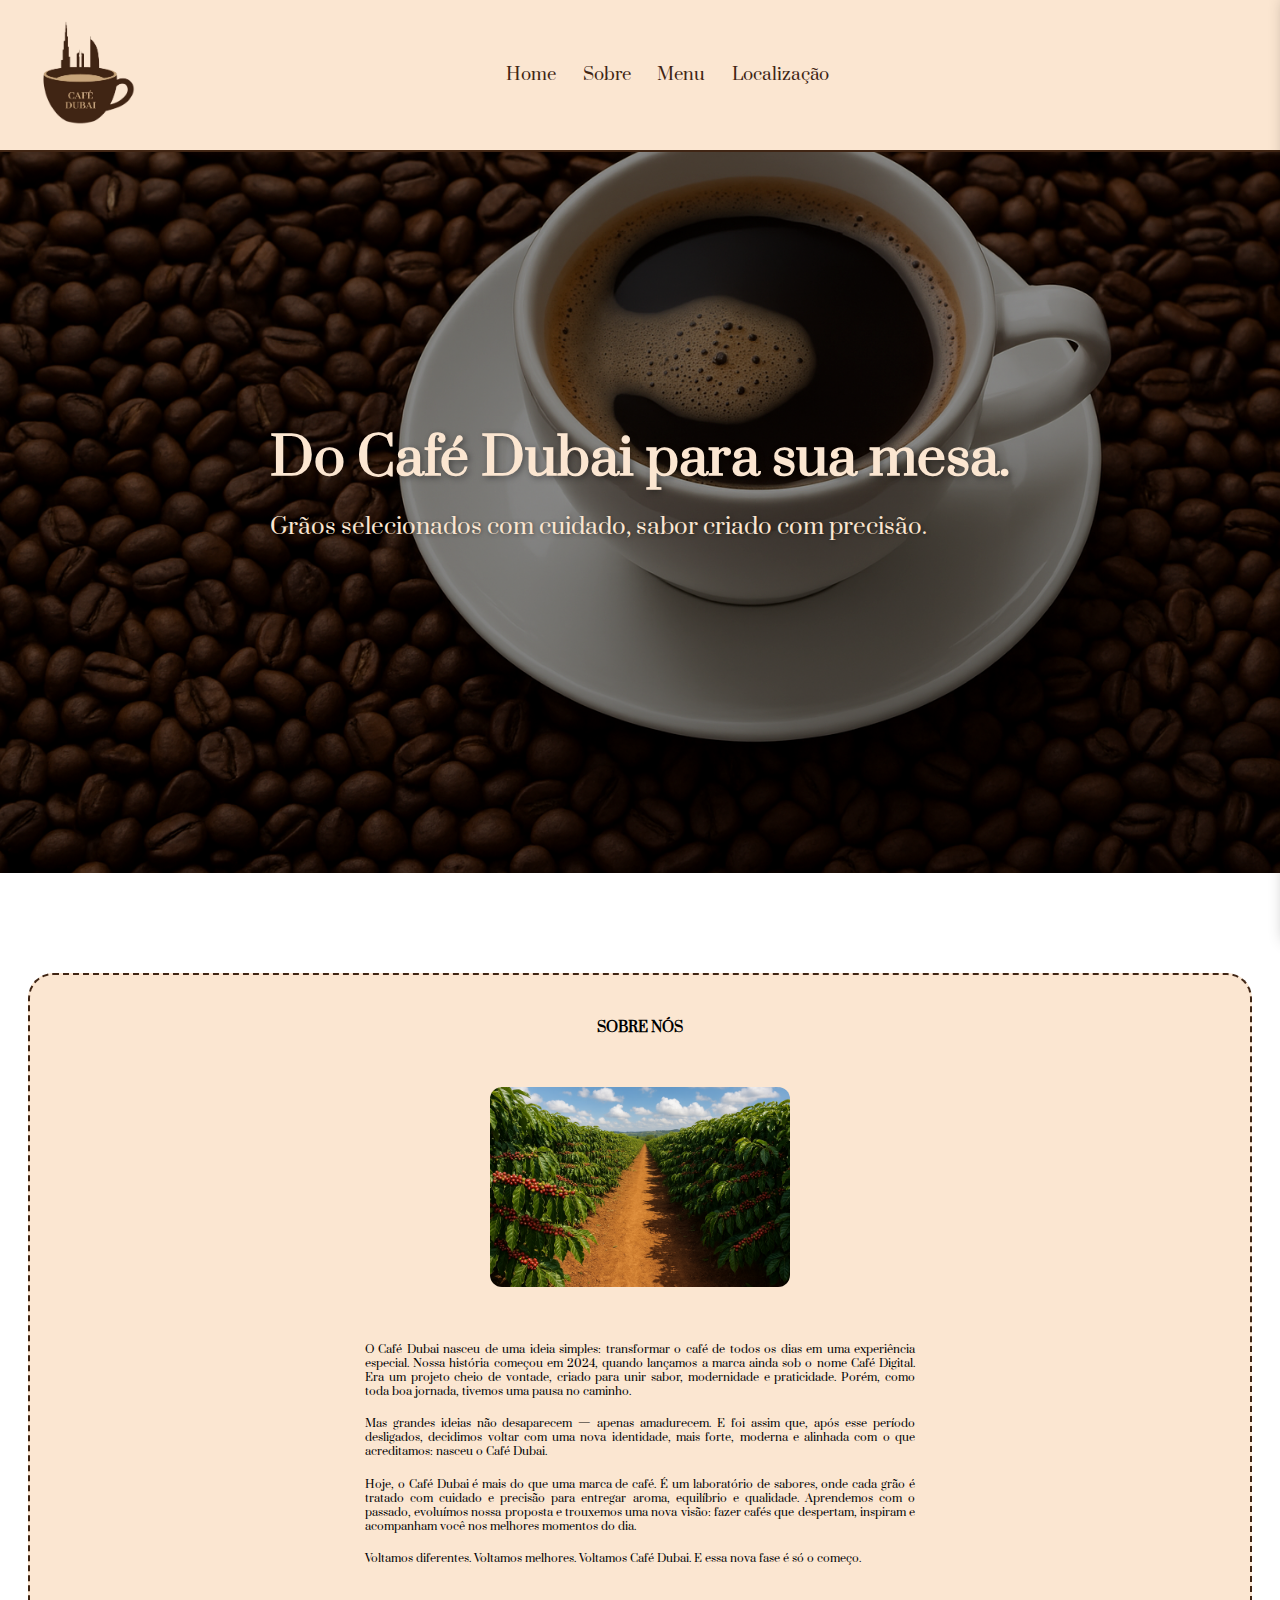
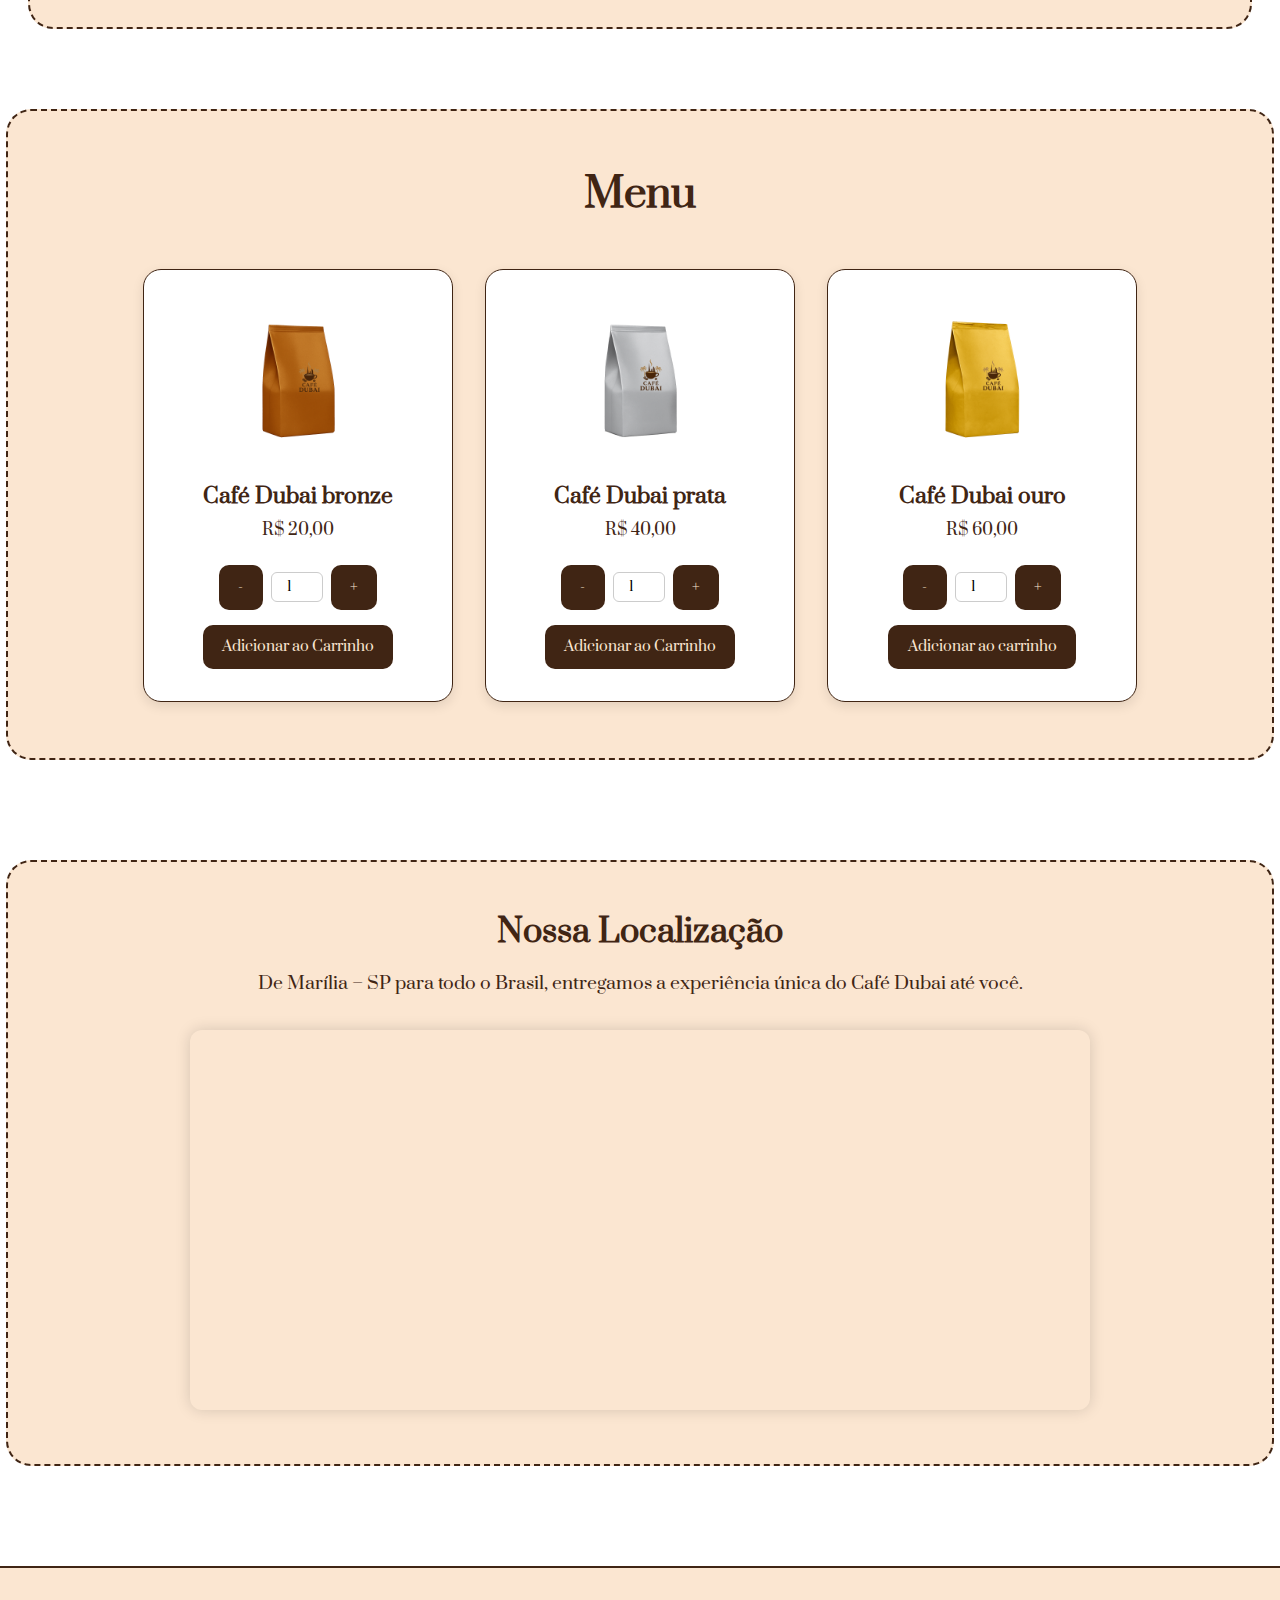
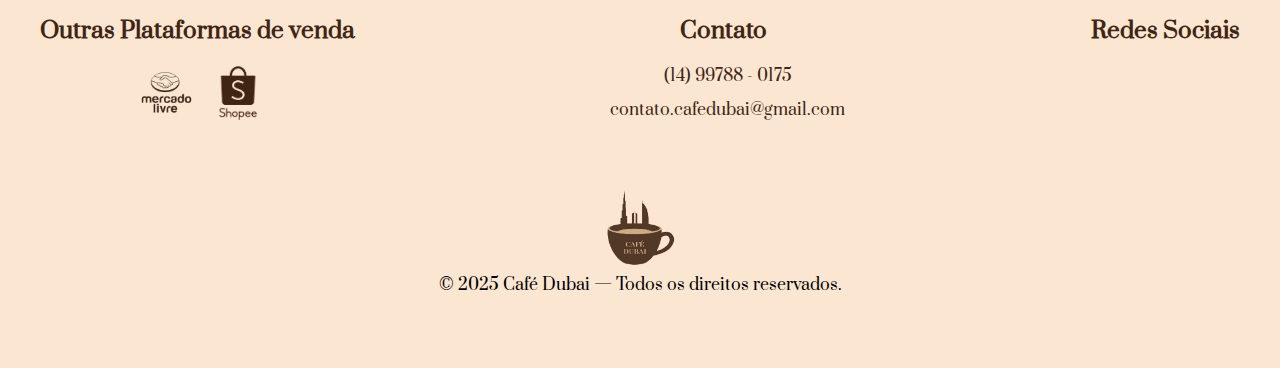
<file: index.html>
<!DOCTYPE html>
<html lang="pt-br">

<head>
    <meta charset="UTF-8">
    <meta name="viewport" content="width=device-width, initial-scale=1.0">
    <link rel='stylesheet'
        href='https://cdn-uicons.flaticon.com/3.0.0/uicons-bold-straight/css/uicons-bold-straight.css'>
    <link rel='stylesheet' href='https://cdn-uicons.flaticon.com/3.0.0/uicons-bold-rounded/css/uicons-bold-rounded.css'>
    <link rel='stylesheet' href='https://cdn-uicons.flaticon.com/3.0.0/uicons-brands/css/uicons-brands.css'>
    <link rel="stylesheet" href="./css/styles.css">
    <link rel="icon" href="./img/logo-com-fundo.jpeg">
    <link rel="preconnect" href="https://fonts.googleapis.com">
    <link rel="preconnect" href="https://fonts.gstatic.com" crossorigin>

    <link
        href="https://fonts.googleapis.com/css2?family=Kdam+Thmor+Pro&family=Noto+Serif+KR:wght@200..900&family=Oswald:wght@200..700&family=Poppins:ital,wght@0,100;0,200;0,300;0,400;0,500;0,600;0,700;0,800;0,900;1,100;1,200;1,300;1,400;1,500;1,600;1,700;1,800;1,900&family=Prata&family=Roboto:ital,wdth,wght@0,75..100,100..900;1,75..100,100..900&display=swap"
        rel="stylesheet">
    <title>Café Dubai</title>


</head>

<body>
    <header>
        <div class="header-container">
            <!-- Menu Hambúrguer - PRIMEIRO (esquerda) -->
            <button class="menu-toggle" aria-label="Abrir menu">
                <i class="fi fi-br-menu-burger"></i>
            </button>

            <!-- Logo - SEGUNDO (centro) -->
            <a href="#" class="logo">
                <img src="./img/logo.png" alt="logo">
            </a>

            <!-- Navbar - TERCEIRO -->
            <nav class="navbar">
                <a href="#home">Home</a>
                <a href="#sobre">Sobre</a>
                <a href="#menu">Menu</a>
                <a href="#localizacao">Localização</a>
            </nav>

            <!-- Ícones - QUARTO (direita) -->
            <div class="icons">
                <i class="fi fi-bs-search" id="openSearch"></i>
                <i class="fi fi-br-shopping-cart"></i>
                <div class="search-bar" id="searchBar">
                    <input type="text" placeholder="Buscar café..." id="searchInput">
                    <button id="closeSearch">X</button>
                </div>
            </div>
        </div>

        <div class="menu-overlay"></div>
    </header>


    <div class="home-container">
        <section id="home">
            <div class="content">
                <h3>Do Café Dubai para sua mesa.</h3>
                <p>Grãos selecionados com cuidado, sabor criado com precisão.</p>
            </div>
        </section>
    </div>


    <section class="sobre" id="sobre">
        <div class="about-content">
            <h3>Sobre Nós</h3>
            <img src="./img/Plantil Café.png" alt="Plantação de Café">

            <p>O Café Dubai nasceu de uma ideia simples: transformar o café de todos os dias em uma experiência
                especial.
                Nossa história começou em 2024, quando lançamos a marca ainda sob o nome Café Digital. Era um projeto
                cheio
                de vontade, criado para unir sabor, modernidade e praticidade. Porém, como toda boa jornada, tivemos uma
                pausa no caminho.</p>
            <p>Mas grandes ideias não desaparecem — apenas amadurecem. E foi assim que, após esse período desligados,
                decidimos voltar com uma nova identidade, mais forte, moderna e alinhada com o que acreditamos: nasceu o
                Café Dubai.</p>
            <p>Hoje, o Café Dubai é mais do que uma marca de café. É um laboratório de sabores, onde cada grão é tratado
                com
                cuidado e precisão para entregar aroma, equilíbrio e qualidade. Aprendemos com o passado, evoluímos
                nossa
                proposta e trouxemos uma nova visão: fazer cafés que despertam, inspiram e acompanham você nos melhores
                momentos do dia.</p>
            <p>Voltamos diferentes. Voltamos melhores. Voltamos Café Dubai. E essa nova fase é só o começo.</p>
        </div>
    </section>


    <section class="menu" id="menu">

        <h2>Menu</h2>

        <div class="menu-container">
            <div class="menu-card">
                <img src="./img/pacote-bronze.png" alt="Café Lab bronze">
                <h3>Café Dubai bronze</h3>
                <p class="price">R$ 20,00</p>
                <div class="qty-box">
                    <button class="qty-btn minus">-</button>
                    <input type="number" value="1" min="1" class="qty-input">
                    <button class="qty-btn plus">+</button>
                </div>
                <button class="add-to-cart">Adicionar ao Carrinho</button>
            </div>


            <div class="menu-card">
                <img src="./img/pacote-prata.png" alt="Café Lab prata">
                <h3>Café Dubai prata</h3>
                <p class="price">R$ 40,00</p>
                <div class="qty-box">
                    <button class="qty-btn minus">-</button>
                    <input type="number" value="1" min="1" class="qty-input">
                    <button class="qty-btn plus">+</button>
                </div>
                <button class="add-to-cart">Adicionar ao Carrinho</button>
            </div>

            <div class="menu-card">
                <img src="./img/pacote-ouro.png" alt="Café Lab ouro">
                <h3>Café Dubai ouro</h3>
                <p class="price">R$ 60,00</p>
                <div class="qty-box">
                    <button class="qty-btn minus">-</button>
                    <input type="number" value="1" min="1" class="qty-input">
                    <button class="qty-btn plus">+</button>
                </div>
                <button class="add-to-cart">Adicionar ao carrinho</button>
            </div>
        </div>
    </section>


    <section class="localizacao" id="localizacao">
        <div class="localizacao-container">
            <h2>Nossa Localização</h2>

            <p>De Marília – SP para todo o Brasil, entregamos a experiência única do Café Dubai até você.</p>

            <iframe
                src="https://www.google.com/maps/embed?pb=!1m18!1m12!1m3!1d334594.5157708605!2d-50.16512958224463!3d-22.09613908947399!2m3!1f0!2f0!3f0!3m2!1i1024!2i768!4f13.1!3m3!1m2!1s0x94bfd72c62b64a63%3A0xa6490d177f5adcfa!2zTWFyw61saWEsIFNQ!5e0!3m2!1spt-BR!2sbr!4v1764175439689!5m2!1spt-BR!2sbr"
                width="600" height="450" style="border:0;" allowfullscreen="" loading="lazy"
                referrerpolicy="no-referrer-when-downgrade"></iframe>
        </div>
    </section>


    <footer class="footer">
        <div class="footer-container">

            <div class="footer-col">
                <h4>Outras Plataformas de venda</h4>
                <div class="footer-icons">
                    <a href="#" class="icon-wrapper mercado">
                        <img src="./img/mercado-livre.png" class="img-default">
                        <img src="./img/mercado-livre-hover.png" class="img-hover">
                    </a>

                    <a href="#" class="icon-wrapper shopee">
                        <img src="./img/shopee.png" class="img-default">
                        <img src="./img/shopee-hover.png" class="img-hover">
                    </a>

                    <!-- <a href="#" class="icon-wrapper ifood">
                        <img src="./img/ifood.png" class="img-default">
                        <img src="./img/ifood-hover.png" class="img-hover">
                    </a> -->
                </div>

            </div>

            <div class="footer-col">
                <h4>Contato</h4>

                <div class="contact-item">
                    <i class="fi fi-br-phone-call"></i>
                    <p>(14) 99788 - 0175</p>
                </div>

                <div class="contact-item">
                    <i class="fi fi-br-envelope"></i>
                    <p>contato.cafedubai@gmail.com</p>
                </div>
            </div>

            <div class="footer-col">
                <h4>Redes Sociais</h4>

                <div class="footer-icons">
                    <a href="https://api.whatsapp.com/send/?phone=5514997880175&text=Ol%C3%A1%21+Fiquei+interessado+no+Caf%C3%A9+Dubai&type=phone_number&app_absent=0"><i class="fi fi-brands-whatsapp"></i></a>
                    <a href="https://www.instagram.com/dubai.cafe_ofc/"><i class="fi fi-brands-instagram"></i></a>
                    <a href="https://www.tiktok.com/@cafedubai_ofc?_r=1&_t=ZM-923zu8MZ0MS"><i class="fi fi-brands-tik-tok"></i></a>
                    <a href="https://youtube.com/@cafedubaiofc?si=sKdtG5QUt9GwKh3s"><i class="fi fi-brands-youtube"></i></a>
                </div>
            </div>

        </div>

        <div class="footer-bottom">
            <img src="./img/logo.png" alt="Logo Café Dubai" class="footer-logo">
            <p>&copy; 2025 Café Dubai — Todos os direitos reservados.</p>
        </div>
    </footer>

    <div id="overlay"></div>

    <div id="cartModal" class="cart-modal">
        <h2>Carrinho</h2>
        <button id="closeCart" class="close-btn">X</button>

        <ul id="cartList" class="cart-list"></ul>

        <button id="checkoutBtn" class="checkout-btn disabled">Finalizar Compra</button>

        <!-- Modal - Dados do Cliente -->
        <div id="checkoutModal" class="client-modal">
            <div class="client-modal-content">
                <span class="close-client">&times;</span>
                <h2>Dados para Nota Fiscal</h2>

                <form id="clientDataForm">

                    <label>Nome Completo</label>
                    <input type="text" id="nomeCompleto" required>

                    <label>CPF</label>
                    <input type="text" id="cpf" required>

                    <label>Celular</label>
                    <input type="text" id="celular" required>

                    <label>CEP</label>
                    <input type="text" id="cep" maxlength="9" required>

                    <label>Endereço</label>
                    <input type="text" id="endereco" required>

                    <label>Número</label>
                    <input type="text" id="numero" required>

                    <label>Bairro</label>
                    <input type="text" id="bairro" required>

                    <label>Cidade</label>
                    <input type="text" id="cidade" required>

                    <label>Estado</label>
                    <select id="estado" required>
                        <option value="">Selecione</option>
                        <option value="AC">AC</option>
                        <option value="AL">AL</option>
                        <option value="AP">AP</option>
                        <option value="AM">AM</option>
                        <option value="BA">BA</option>
                        <option value="CE">CE</option>
                        <option value="DF">DF</option>
                        <option value="ES">ES</option>
                        <option value="GO">GO</option>
                        <option value="MA">MA</option>
                        <option value="MT">MT</option>
                        <option value="MS">MS</option>
                        <option value="MG">MG</option>
                        <option value="PA">PA</option>
                        <option value="PB">PB</option>
                        <option value="PR">PR</option>
                        <option value="PE">PE</option>
                        <option value="PI">PI</option>
                        <option value="RJ">RJ</option>
                        <option value="RN">RN</option>
                        <option value="RS">RS</option>
                        <option value="RO">RO</option>
                        <option value="RR">RR</option>
                        <option value="SC">SC</option>
                        <option value="SP">SP</option>
                        <option value="SE">SE</option>
                        <option value="TO">TO</option>
                    </select>

                    <button type="button" class="send-data" onclick="whatsappApi()">Enviar Dados</button>
                </form>
            </div>
        </div>



        <p id="cartTotal">Total: R$ 0,00</p>
    </div>


    <script src="./js/script.js"></script>
</body>


</html>
</file>
<file: css/styles.css>
@import url('https://fonts.googleapis.com/css2?family=Kdam+Thmor+Pro&family=Noto+Serif+KR:wght@200..900&family=Oswald:wght@200..700&family=Poppins:ital,wght@0,100;0,200;0,300;0,400;0,500;0,600;0,700;0,800;0,900;1,100;1,200;1,300;1,400;1,500;1,600;1,700;1,800;1,900&family=Prata&family=Roboto:ital,wdth,wght@0,75..100,100..900;1,75..100,100..900&display=swap');

:root {
    --main-collor: #FBE6D1;
    --second-collor: #402514;
}

* {
    margin: 0;
    padding: 0;
    outline: none;
    border: none;
    text-decoration: none;
    transition: 0.2 linear;
    font-family: "Prata", serif;
}

section {
    margin: 0 auto;
    max-width: 1200px;
    padding: 0;
}

header section {
    padding-top: 1.5rem !important;
    padding-bottom: 1.5rem !important;
}

.header-container {
    display: flex;
    align-items: center;
    justify-content: space-between;
    padding: 1.5rem 2rem;
    max-width: 100%;
    margin: 0;
}

header {
    position: fixed;
    top: 0;
    left: 0;
    right: 0;
    z-index: 99;
    border-bottom: 2px solid var(--second-collor);
    background-color: var(--main-collor);
}

header section {
    display: flex;
    align-items: center;
    justify-content: space-between;
    padding-top: 1.5rem;
    padding-bottom: 1.5rem;
}

.logo img {
    width: 120px;
    height: auto;
}

.menu-toggle {
    display: none;
    background: none;
    border: none;
    cursor: pointer;
    z-index: 1001;
    transition: 0.3s ease;
}

.menu-toggle i {
    font-size: 2.3rem;
    color: var(--second-collor);
    transition: 0.3s ease;
}

.menu-toggle.active i {
    transform: rotate(90deg) scale(1.15);
    color: #C8A57A;
    text-shadow: 0 0 8px rgba(200, 165, 122, 0.6);
}

.menu-overlay {
    position: fixed;
    inset: 0;
    background: rgba(0, 0, 0, 0.35);
    backdrop-filter: blur(2px);
    opacity: 0;
    pointer-events: none;
    transition: 0.35s ease;
    z-index: 98;
}

.menu-overlay.active {
    opacity: 1;
    pointer-events: auto;
}

.navbar a {
    margin: 0 1rem;
    font-size: 1rem;
    color: var(--second-collor);
    display: inline-block;
    transition: transform 0.3s ease, color 0.3s ease, border-bottom 0.3s ease;
}

.navbar a:hover {
    color: #A97450;
    border-bottom: 0.1rem solid #8a5a3b;
    padding-bottom: 0.5rem;
    transform: scale(1.15);
}

.icons {
    position: relative;
    display: flex;
    align-items: center;
    right: 30px;
    gap: 0.5rem;
}

.search-bar {
    position: absolute;
    top: 50%;
    right: 50px;
    transform: translateY(-50%);
    display: flex;
    align-items: center;
    gap: 0.5rem;
    background: #ffffff;
    padding: 0.5rem;
    border-radius: 20px;
    border: 2px solid var(--second-collor);
    opacity: 0;
    pointer-events: none;
    width: 0;
    overflow: hidden;
    transition: 0.4s ease;
}

.search-bar.active {
    width: 350px;
    opacity: 1;
    pointer-events: auto;
}

.search-bar input {
    width: 100%;
    border: none;
    outline: none;
    font-size: 1rem;
}

#closeSearch {
    border: none;
    background: var(--second-collor);
    color: var(--main-collor);
    padding: 0.2rem 0.5rem;
    border-radius: 50%;
    cursor: pointer;
}

#closeSearch:hover {
    background-color: #C8A57A;
    color: #8a5a3b;
}

.icons i {
    display: inline-block;
    font-size: 2rem;
    color: var(--second-collor);
    cursor: pointer;
    margin-left: 1rem;
    transition: transform 0.3s ease, color 0.3s ease;
}

.icons i:hover {
    transform: scale(1.15);
    color: #C8A57A;
}

.home-container {
    position: relative;
    background: url("../img/banner-cafe.png") no-repeat center center;
    background-size: cover;
    padding: 140px 5% 3rem;
    min-height: 70vh;
    display: flex;
    align-items: center;
}

.home-container::before {
    content: "";
    position: absolute;
    inset: 0;
    background: rgba(0, 0, 0, 0.45);
    z-index: 1;
}

.home-container section {
    position: relative;
    z-index: 2;
    max-width: 45rem;
}

.content h3 {
    color: var(--main-collor);
    font-size: clamp(2rem, 4vw, 3.4rem);
    font-weight: 700;
    line-height: 1.2;
    text-shadow: 2px 2px 6px rgba(0, 0, 0, 0.4);
}

.content p {
    color: var(--main-collor);
    font-size: clamp(1.2rem, 2.5vw, 1.6rem);
    font-weight: 400;
    line-height: 1.6;
    margin-top: 1.2rem;
    text-shadow: 1px 1px 4px rgba(0, 0, 0, 0.4);
}

.sobre {
    width: 100%;
    display: flex;
    justify-content: center;
    padding: 60px 20px;
    background-color: var(--main-collor);
    border-radius: 25px;
    margin-top: 100px;
    border: 2px dashed var(--second-collor)
}

.about-content {
    background: var(--main-collor);
    max-width: 850px;
    padding: 40px;
    text-align: center;
}

.about-content h3 {
    font-size: 24px;
    margin-bottom: 50px;
    text-transform: uppercase;
    font-weight: bold;
}

.about-content img {
    width: 100%;
    max-width: 600px;
    border-radius: 12px;
    margin-bottom: 50px;
}

.about-content p {
    font-size: 16px;
    line-height: 1.6;
    text-align: justify;
    margin-bottom: 18px;
}

.menu {
    background-color: var(--main-collor);
    padding: 4rem 2rem;
    margin-top: 6rem;
    border-radius: 25px;
    border: 2px dashed var(--second-collor)
}

.menu h2 {
    text-align: center;
    font-size: 2.5rem;
    margin-bottom: 3rem;
    color: var(--second-collor);
}

.menu-container {
    display: flex;
    justify-content: center;
    gap: 4rem;
    flex-wrap: wrap;
    max-width: 1200px;
    margin: 0 auto;
}

.menu-card {
    background: #ffffff;
    padding: 2rem 1.5rem;
    width: 260px;
    text-align: center;
    border-radius: 18px;
    border: 1px solid var(--second-collor);
    box-shadow: 0px 4px 12px rgba(0, 0, 0, 0.1);
    transition: transform 0.3s ease, box-shadow 0.3s ease;
}

.menu-card:hover {
    transform: scale(1.06);
    box-shadow: 0px 6px 20px rgba(0, 0, 0, 0.20);
}

.menu-card img {
    width: 110px;
    height: auto;
    margin-bottom: 1.5rem;
}

.menu-card h3 {
    font-size: 1.3rem;
    margin-bottom: 0.5rem;
    color: var(--second-collor);
}

.menu-card p {
    font-size: 1rem;
    margin-bottom: 1.5rem;
    color: var(--second-collor);
}

.menu-card:hover .price {
    color: #A97450;
    font-weight: 700;
    transform: scale(1.15);
}

.menu-card button {
    background-color: var(--second-collor);
    color: var(--main-collor);
    padding: 0.8rem 1.2rem;
    border-radius: 10px;
    cursor: pointer;
    font-size: 0.9rem;
    transition: 0.3s ease;
}

.menu-card button:hover {
    background-color: #C8A57A;
    color: #8a5a3b;
    transform: scale(1.05);
}

.localizacao {
    padding: 4rem 2rem;
    background-color: var(--main-collor);
    text-align: center;
    margin-top: 100px;
    border-radius: 25px;
    border: 2px dashed var(--second-collor)
}

.localizacao-container {
    max-width: 900px;
    margin: 0 auto;
}

.localizacao h2 {
    font-size: 2.5rem;
    color: var(--second-collor);
    margin-bottom: 1rem;
}

.localizacao p {
    font-size: 1.2rem;
    color: var(--second-collor);
    margin-bottom: 2rem;
    line-height: 1.6;
}

.localizacao iframe {
    width: 100%;
    height: 450px;
    border: 3px solid var(--second-collor);
    border-radius: 12px;
    box-shadow: 0 0 15px rgba(0, 0, 0, 0.15);
}

footer {
    background: var(--main-collor);
    padding: 3rem 2rem;
    width: 100%;
    margin-top: 100px;
    border-top: 2px solid var(--second-collor);
    box-sizing: border-box;
}

.footer-container {
    max-width: 1200px;
    margin: 0 auto;
    display: flex;
    justify-content: space-between;
    align-items: flex-start;
    gap: 3rem;
    flex-wrap: wrap;
    text-align: center;
}

.footer-bottom {
    margin-top: 2rem;
    padding: 1.5rem 0;
    text-align: center;
    display: flex;
    align-items: center;
    flex-direction: column;
    gap: 0.5rem;
    width: 100%;
}

.footer-col h4 {
    font-size: 1.4rem;
    margin-bottom: 1.2rem;
    color: var(--second-collor);
    font-weight: 700;
}

.icon-wrapper {
    position: relative;
    display: inline-block;
    cursor: pointer;
    width: fit-content;
    height: fit-content;
}

.icon-wrapper.mercado img {
    width: 55px;
    height: auto;
}

.icon-wrapper.shopee img {
    width: 38px;
    height: auto;
}

/* .icon-wrapper.ifood img {
    width: 45px;
    height: auto;
} */

.icon-wrapper img {
    display: block;
    transition: transform .25s ease, opacity .25s ease;
}

.img-default {
    opacity: 1;
}

.img-hover {
    opacity: 0;
    position: absolute;
    top: 0;
    left: 0;
}

.icon-wrapper:hover .img-default {
    opacity: 0;
}

.icon-wrapper:hover .img-hover {
    opacity: 1;
}

.icon-wrapper:hover img {
    transform: scale(1.15);
}

.footer-icons {
    display: flex;
    gap: 25px;
    align-items: center;
    justify-content: center;
}

.footer-icons i {
    display: inline-block;
    font-size: 35px;
    color: var(--second-collor);
    transition: transform 0.3s ease, color 0.3s ease;
}

.footer-icons i:hover {
    transform: scale(1.15);
    color: #C8A57A;
}

.contact-item {
    display: flex;
    justify-content: center;
    align-items: center;
    gap: .6rem;
    margin-bottom: .7rem;
}

.contact-item i {
    font-size: 22px;
    color: var(--second-collor);
    transition: .25s ease;
}

.contact-item p {
    color: var(--second-collor);
    font-size: 1rem;
}

.footer-bottom {
    margin-top: 2rem;
    padding: 1.5rem 0;
    text-align: center;
    display: flex;
    align-items: center;
    flex-direction: column;
    gap: 0.5rem;
}

.footer-logo {
    width: 70px;
    opacity: 0.9;
}

#overlay {
    position: fixed;
    top: 0;
    left: 0;
    width: 100%;
    height: 100%;
    background: rgba(0, 0, 0, 0.6);
    opacity: 0;
    pointer-events: none;
    transition: .3s;
    z-index: 90;
}

#overlay.active {
    opacity: 1;
    pointer-events: all;
}

#cartModal h2 {
    color: var(--second-collor);
}

.cart-modal {
    position: fixed;
    top: 0;
    right: -350px;
    width: 300px;
    height: 100vh;
    background: var(--main-collor);
    padding: 20px;
    transition: .3s;
    z-index: 100;
    box-shadow: -5px 0 15px rgba(0, 0, 0, 0.3);
}

.cart-modal.active {
    right: 0;
}

.cart-modal h2 {
    margin-bottom: 15px;
}

.close-btn {
    position: absolute;
    top: 15px;
    right: 15px;
    border: none;
    background: var(--second-collor);
    color: var(--main-collor);
    padding: 5px 10px;
    cursor: pointer;
    border-radius: 25px;
    transition: transform 0.2s ease, background-color 0.2s ease, color 0.2s ease;
}

.close-btn:hover {
    background-color: #C8A57A;
    color: #8a5a3b;
    transform: scale(1.1);
}

#cartList {
    list-style: none;
    margin-top: 20px;
}

#cartList li {
    margin-bottom: 10px;
    font-size: 15px;
}

.cart-list li {
    display: flex;
    align-items: center;
    gap: 10px;
    margin-bottom: 12px;
    border-bottom: 1px solid rgba(64, 37, 20, 0.2);
    padding-bottom: 10px;
}

.cart-list img {
    width: 45px;
    height: auto;
    border-radius: 6px;
}

.remove-item {
    margin-left: auto;
    font-size: 20px;
    cursor: pointer;
    color: var(--second-collor);
    transition: transform 0.2s ease, background-color 0.2s ease, color 0.2s ease;
    display: inline-block;
    padding: 3px 6px;
    border-radius: 5px;
}

.remove-item:hover {
    color: #C8A57A;
    transform: scale(1.1);
}

.checkout-btn {
    width: 100%;
    padding: 12px;
    margin-top: 20px;
    margin-bottom: 20px;
    background: var(--second-collor);
    color: var(--main-collor);
    border: none;
    border-radius: 8px;
    font-size: 1rem;
    cursor: pointer;
    transition: transform 0.2s ease, background-color 0.2s ease, color 0.2s ease;
}

.checkout-btn:hover {
    background-color: #C8A57A;
    color: #8a5a3b;
}

.checkout-btn.disabled,
.checkout-btn:disabled {
    background: var(--second-collor);
    color: var(--main-collor);
    cursor: not-allowed;
    opacity: 0.5;
}

#cartTotal {
    color: var(--second-collor);
}

.qty-box {
    display: flex;
    justify-content: center;
    align-items: center;
    gap: 8px;
    margin-bottom: 15px;
}

.qty-btn {
    background: var(--second-collor);
    color: var(--main-collor);
    border: none;
    padding: 5px 10px;
    border-radius: 8px;
    cursor: pointer;
}

.qty-input {
    width: 40px;
    text-align: center;
    border-radius: 6px;
    padding: 5px;
    border: 1px solid #CCC;
}

.client-modal {
    position: fixed;
    top: 0;
    left: 0;
    width: 100%;
    height: 100%;
    background: rgba(0, 0, 0, 0.6);
    display: none;
    justify-content: center;
    align-items: center;
    z-index: 200;
}

.client-modal.active {
    display: flex;
}

.client-modal-content {
    background: var(--main-collor);
    width: 98vw;
    max-width: 1300px;
    height: auto;
    max-height: 80vh;
    overflow-y: scroll;
    scrollbar-width: none;
    -ms-overflow-style: none;
    padding: 35px;
    border-radius: 25px;
    box-shadow: 0 0 25px rgba(0, 0, 0, 0.4);
    position: relative;
}

.client-modal-content::-webkit-scrollbar {
    display: none;
}


.client-modal-content h2 {
    text-align: center;
    margin-bottom: 20px;
    color: var(--second-collor);
    font-size: 2rem;
}

.client-modal-content label {
    margin-top: 15px;
    font-weight: 600;
    color: var(--second-collor);
    display: block;
    font-size: 1.1rem;
}

.client-modal-content input,
.client-modal-content select {
    width: 95%;
    padding: 14px;
    margin-top: 6px;
    border-radius: 12px;
    border: 1.5px solid var(--second-collor);
    background: #fff;
    font-size: 1.1rem;
}

.send-data {
    display: block;
    width: 60%;
    max-width: 550px;
    margin: 35px auto 0;
    padding: 18px 20px;
    font-size: 1.2rem;
    background: var(--second-collor);
    color: var(--main-collor);
    border-radius: 14px;
    cursor: pointer;
    transition: .3s;
    text-align: center;
}

.send-data:hover {
    background: #C8A57A;
    color: #8a5a3b;
}

.close-client {
    position: absolute;
    right: 35px;
    top: 20px;
    font-size: 36px;
    cursor: pointer;
    color: var(--second-collor);
    transition: transform .2s ease, color .2s ease;
}

.close-client:hover {
    color: #C8A57A;
    transform: scale(1.2);
}


/* Versão Mobile */

@media (max-width: 480px) {

    .header-container {
        padding: 1rem 1.2rem;
        justify-content: center;
        position: relative;
    }

    .logo img {
        width: 75px;
    }

    .menu-toggle {
        display: block;
        position: absolute;
        left: 1rem;
        top: 50%;
        transform: translateY(-50%);
        z-index: 2001;
    }

    .icons {
        position: absolute;
        right: 1rem;
        top: 50%;
        transform: translateY(-50%);
        gap: 0.2rem;
    }

    .icons i {
        font-size: 1.6rem;
        margin-left: 0.3rem;
    }

    .search-bar {
        top: 120%;
        right: 0;
        width: 0;
        opacity: 0;
        border-radius: 15px;
        padding: 0.4rem;
        transform: none;
        transition: 0.3s ease;
    }

    .search-bar.active {
        width: 40vw;
        opacity: 1;
    }

    .navbar {
        position: fixed;
        top: 0;
        left: -100%;
        height: 100vh;
        width: 70%;
        background-color: var(--main-collor);
        padding-top: 6rem;
        display: flex;
        flex-direction: column;
        gap: 2rem;
        align-items: center;
        border-right: 2px solid var(--second-collor);
        z-index: 2000;
        transition: .3s ease;
    }

    .navbar.active {
        left: 0;
    }

    .navbar a {
        font-size: 1.3rem;
        margin: 0;
    }

    .menu-overlay {
        display: block;
    }

    .home-container {
        padding: 100px 1.2rem 2rem;
        min-height: 60vh;
        background-position: center;
    }

    .home-container section {
        max-width: 100%;
    }

    .content h3 {
        font-size: 1.8rem;
        line-height: 1.2;
    }

    .content p {
        font-size: 1rem;
        margin-top: 0.8rem;
        line-height: 1.4;
    }

    .sobre {
        width: 95%;
        margin: 50px auto;
        padding: 25px 12px;
    }

    .about-content {
        max-width: 100%;
        padding: 15px;
    }

    .about-content h3 {
        font-size: 18px;
        margin-bottom: 22px;
    }

    .about-content img {
        max-width: 100%;
        margin-bottom: 20px;
    }

    .about-content p {
        font-size: 13px;
        line-height: 1.45;
        margin-bottom: 14px;
    }

    .menu {
        padding: 2rem 1rem;
    }
    
    .menu-container {
        gap: 1rem;
    }
    
    .menu-card {
        flex: 1 1 100%;
        max-width: 100%;
        padding: 1.2rem 1rem;
    }
    
    .menu-card img {
        width: 75px;
    }
    
    .menu-card h3 {
        font-size: 1rem;
    }
    
    .menu-card p {
        font-size: 0.85rem;
    }
    
    .menu-card button {
        font-size: 0.8rem;
        padding: 0.7rem 1rem;
    }

    .localizacao {
        padding: 2rem 1rem;
        margin-top: 60px;
    }

    .localizacao-container {
        max-width: 100%;
    }

    .localizacao h2 {
        font-size: 1.5rem;
    }

    .localizacao p {
        font-size: 0.95rem;
        margin-bottom: 1.5rem;
    }

    .localizacao iframe {
        width: 100%;
        height: 230px;
        border-width: 2px;
    }

    footer {
        padding: 1.5rem 0.8rem;
        margin-top: 60px;
    }

    .footer-container {
        gap: 1.5rem;
    }

    .footer-col h4 {
        font-size: 1.1rem;
        margin-bottom: 0.8rem;
    }

    .footer-icons {
        gap: 15px;
    }

    .footer-icons i {
        font-size: 28px;
    }

    .icon-wrapper.mercado img {
        width: 45px;
    }

    .icon-wrapper.shopee img {
        width: 32px;
    }

    .contact-item {
        gap: .4rem;
        margin-bottom: .5rem;
    }

    .contact-item i {
        font-size: 18px;
    }

    .contact-item p {
        font-size: 0.85rem;
    }

    .footer-bottom {
        margin-top: 1rem;
        padding: 0.8rem 0;
        gap: 0.3rem;
    }

    .footer-logo {
        width: 50px;
    }
}






@media (max-width: 768px) {

    .header-container {
        padding: 1.2rem 2rem;
        justify-content: center;
        position: relative;
    }

    .logo img {
        width: 90px;
    }

    .menu-toggle {
        display: block;
        left: 1.5rem;
    }

    .icons {
        right: 1.5rem;
    }

    .icons i {
        font-size: 1.9rem;
    }

    .search-bar {
        top: 90%;
        right: -23px;
        width: 0;
        opacity: 0;
        padding: .5rem;
    }

    .search-bar.active {
        width: 70vw;
        opacity: 1;
    }

    .navbar {
        width: 60%;
    }

    .navbar a {
        font-size: 1.4rem;
    }

    .home-container {
        padding: 120px 2rem 2.5rem;
        min-height: 65vh;
    }

    .home-container section {
        max-width: 32rem;
    }

    .content h3 {
        font-size: 2.4rem;
    }

    .content p {
        font-size: 1.2rem;
    }

    .sobre {
        width: 90%;
        margin: 60px auto;
        padding: 35px 18px;
    }

    .about-content {
        max-width: 100%;
        padding: 22px;
    }

    .about-content h3 {
        font-size: 30px;
        margin-bottom: 25px;
    }

    .about-content img {
        max-width: 95%;
        margin-bottom: 22px;
    }

    .about-content p {
        font-size: 14px;
        line-height: 1.48;
        margin-bottom: 15px;
    }

     .menu {
        width: 80%;
        padding: 2rem 1rem;
        margin-top: 2rem;
    }
    
    .menu-container {
        flex-direction: column;
        align-items: center;
        gap: 1rem;
    }
    
    .menu-card {
        flex: 1 1 100%;
        max-width: 300px;
        padding: 1.5rem;
        margin: 0 auto;
    }
    
    .menu-card img {
        width: 100%;
        max-width: 140px;
        height: auto;
        margin-bottom: 1rem;
        object-fit: contain;
    }
    
    .menu-card h3 {
        font-size: 1.25rem;
    }
    
    .menu-card p {
        font-size: 0.95rem;
        line-height: 1.5;
    }
    
    .menu-card button {
        padding: 0.8rem 1.5rem;
        font-size: 0.9rem;
        width: 100%;
    }


    .localizacao {
        width: 80%;
        padding: 2.5rem 1.5rem;
        margin-top: 70px;
    }

    .localizacao-container {
        max-width: 100%;
    }

    .localizacao h2 {
        font-size: 1.8rem;
    }

    .localizacao p {
        font-size: 1rem;
    }

    .localizacao iframe {
        height: 300px;
    }

    footer {
        padding: 2.5rem 1.5rem;
        margin-top: 90px;
    }

    .footer-container {
        flex-direction: row;
        justify-content: space-between;
        align-items: flex-start;
        gap: 2.5rem;
        text-align: left;
    }

    .footer-col {
        width: auto;
        flex: 1;
        min-width: 200px;
    }

    .footer-col h4 {
        font-size: 1.3rem;
        margin-bottom: 1.1rem;
    }

    .footer-icons {
        justify-content: flex-start;
        gap: 22px;
    }

    .footer-icons i {
        font-size: 32px;
    }

    .icon-wrapper.mercado img {
        width: 52px;
    }

    .icon-wrapper.shopee img {
        width: 36px;
    }

    .contact-item {
        justify-content: flex-start;
    }

    .contact-item i {
        font-size: 21px;
    }

    .contact-item p {
        font-size: 0.95rem;
    }

    .footer-bottom {
        margin-top: 1.8rem;
        padding: 1.2rem 0;
    }

    .footer-logo {
        width: 65px;
    }

    
}


@media (max-width: 1280px) {

    .header-container {
        padding: 1.2rem 2.5rem;
    }

    .logo img {
        width: 95px;
    }

    .icons i {
        font-size: 2rem;
    }

    .navbar a {
        margin: 0 .7rem;
        font-size: 1.05rem;
    }

    .search-bar.active {
        width: 300px;
        opacity: 1;
        pointer-events: auto;
    }

    .home-container {
        padding: 150px 5% 3rem;
        min-height: 75vh;
    }

    .home-container section {
        max-width: 48rem;
    }

    .content h3 {
        font-size: 3.2rem;
    }

    .content p {
        font-size: 1.4rem;
    }

    .sobre {
        padding: 25px 10px;
    }

    .about-content {
        padding: 18px;
        max-width: 550px;
    }

    .about-content h3 {
        font-size: 14px;
    }

    .about-content img {
        max-width: 300px;
    }

    .about-content p {
        font-size: 11px;
        line-height: 1.28;
    }

    .menu {
        padding: 3.5rem 2rem;
        margin-top: 5rem;
    }

    .menu-container {
        gap: 2rem;
    }

    .menu-card {
        flex: 1 1 calc(33.33% - 2rem);
        max-width: 260px;
    }

    .menu-card img {
        width: 100px;
    }

    .localizacao {
        padding: 3rem 2rem;
    }

    .localizacao h2 {
        font-size: 2rem;
    }

    .localizacao p {
        font-size: 1.1rem;
    }

    .localizacao iframe {
        height: 380px;
    }

    footer {
        padding: 3rem 2rem;
        margin-top: 100px;
    }

    .footer-container {
        gap: 3rem;
    }

    .footer-col h4 {
        font-size: 1.4rem;
        margin-bottom: 1.2rem;
    }

    .footer-icons {
        gap: 25px;
    }

    .footer-icons i {
        font-size: 35px;
    }

    .icon-wrapper.mercado img {
        width: 55px;
    }

    .icon-wrapper.shopee img {
        width: 38px;
    }

    .contact-item {
        gap: .6rem;
    }

    .contact-item i {
        font-size: 22px;
    }

    .contact-item p {
        font-size: 1rem;
    }

    .footer-bottom {
        margin-top: 2rem;
        padding: 1.5rem 0;
    }

    .footer-logo {
        width: 70px;
    }

}
</file>
